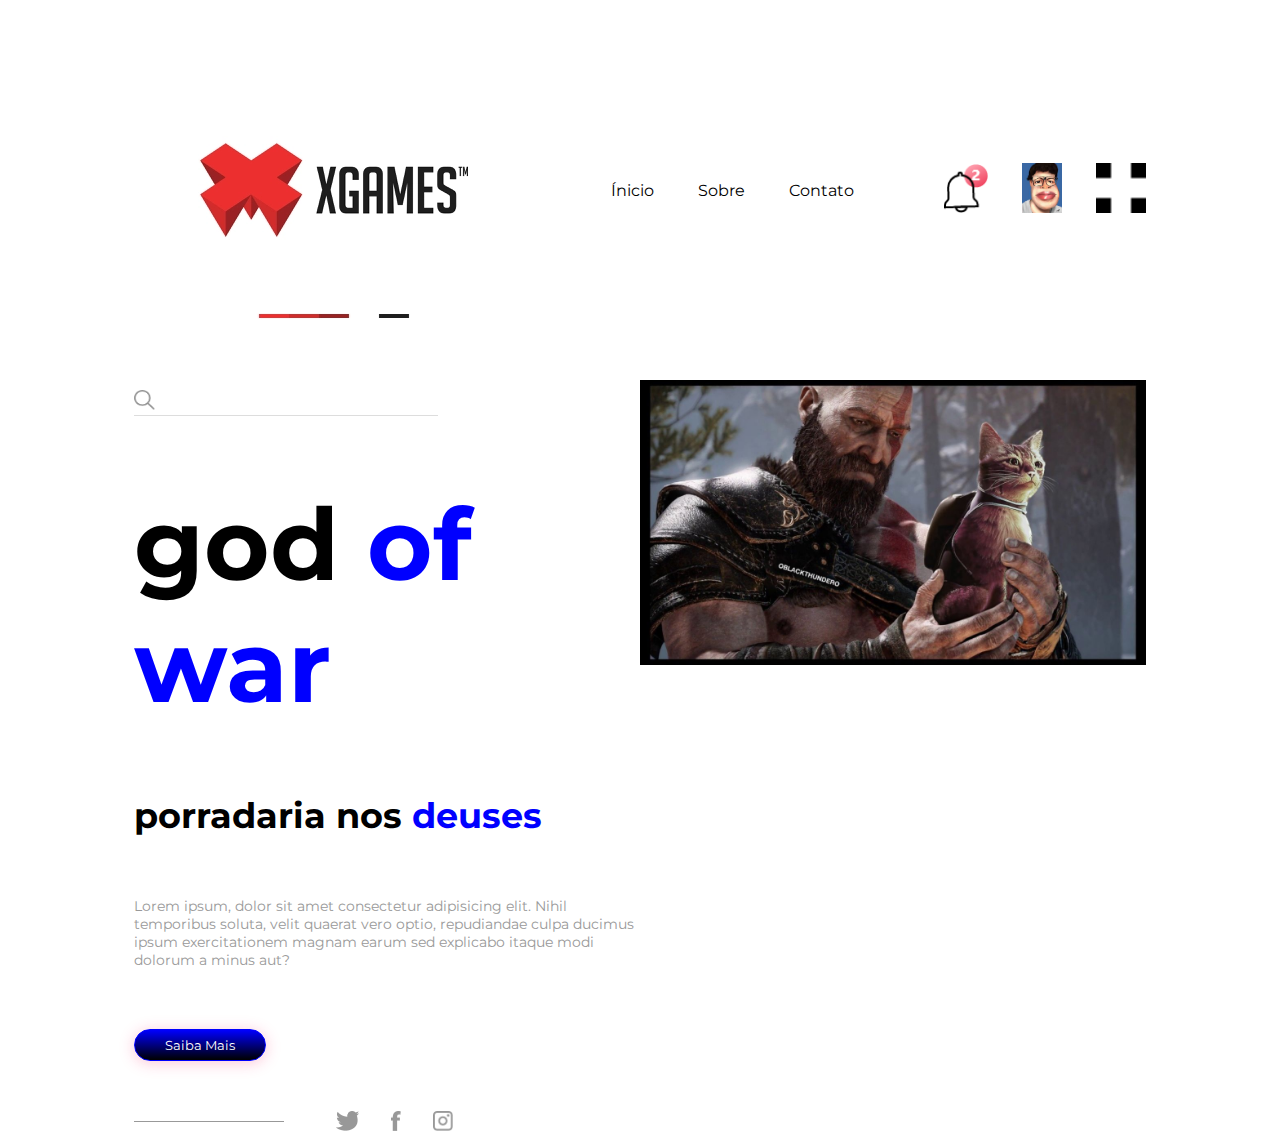
<file: index.html>
<!DOCTYPE html>
<html lang="pt-br">
  <head>
    <meta charset="UTF-8" />
    <title>Xgames - Jogos Online</title>

    <link rel="stylesheet" href="style.css" />

    <link rel="preconnect" href="https://fonts.googleapis.com" />
    <link rel="preconnect" href="https://fonts.gstatic.com" crossorigin />
    <link
      href="https://fonts.googleapis.com/css2?family=Montserrat:wght@400;700&display=swap"
      rel="stylesheet"
    />
  </head>
  <body>
    <div class="hero">
      <div class="navbar">
        <img src="img/xgames.webp" alt="logotipo da fruteira Bom Gosto" />
        <ul>
          <li><a href="#">Ínicio</a></li>
          <li><a href="#">Sobre</a></li>
          <li><a href="#">Contato</a></li>
        </ul>
        <div class="navbar-icons">
          <img src="img/bell.png" alt="" />
          <img src="img/eduuuu.jpg" alt="" />
          <img src="img/menu.png" alt="" />
        </div>
      </div>
      <div class="banner">
        <div class="left-column">
          <div class="search-box">
            <img src="img/search.png" alt="" />
            <input type="text" name="" id="" />
          </div>
          <h1>god <span> of war</span></h1>
          <h3>porradaria nos<span> deuses</span></h3>
          <p>
            Lorem ipsum, dolor sit amet consectetur adipisicing elit. Nihil
            temporibus soluta, velit quaerat vero optio, repudiandae culpa
            ducimus ipsum exercitationem magnam earum sed explicabo itaque modi
            dolorum a minus aut?
          </p>
          <div class="btn">
            <button type="button" class="primary-btn">Saiba Mais</button>
          </div>
          <div class="social-icons">
            <img src="img/twitter.png" alt="" />
            <img src="img/facebook.png" alt="" />
            <img src="img/instagram.png" alt="" />
          </div>
        </div>
        <div class="right-column">
          <img src="img/god cat.jpg" alt="" />
        </div>
      </div>
    </div>
  </body>
</html>
</file>
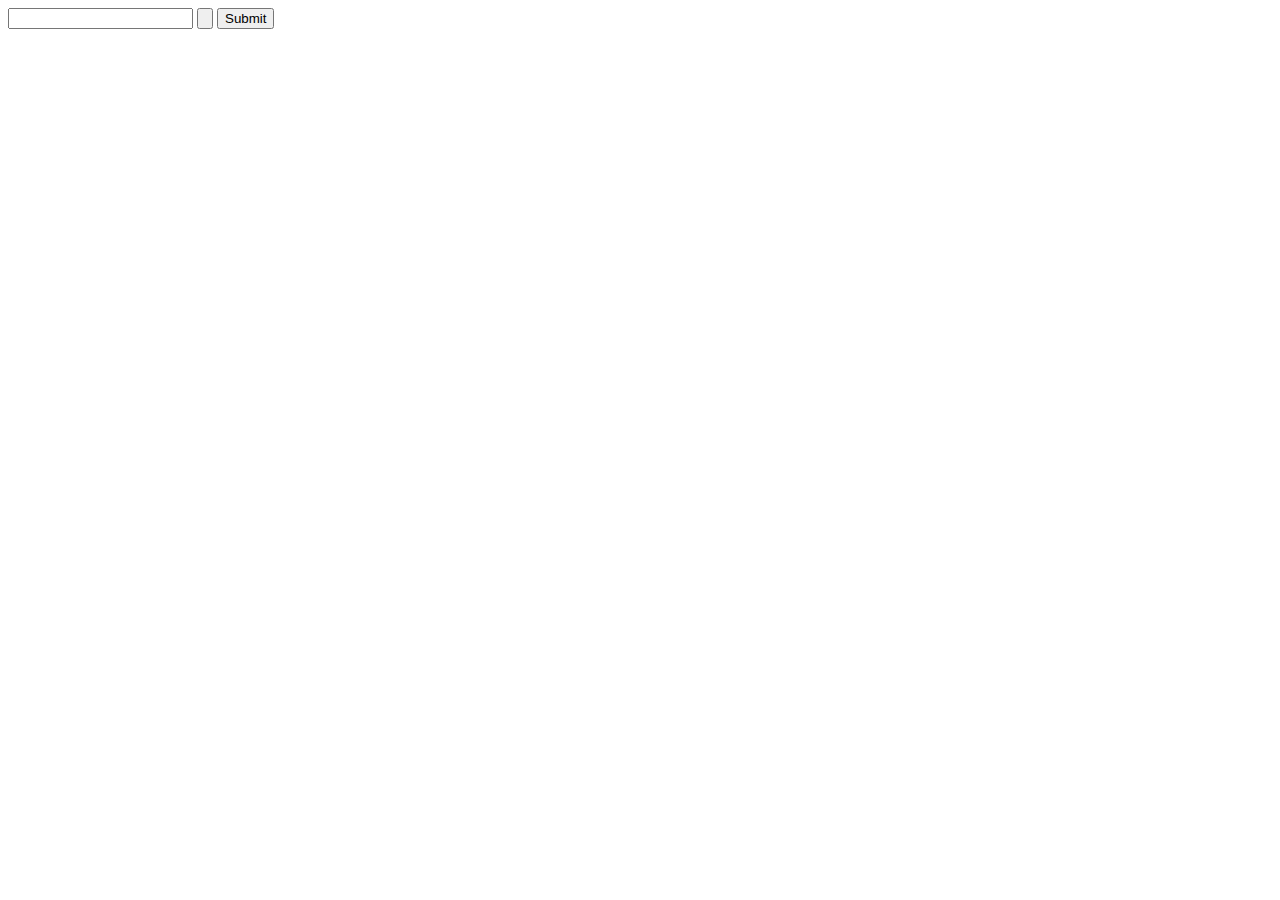
<file: tx04 FORM/index.html>
<!DOCTYPE html>
<html lang="en">
<head>
    <meta charset="UTF-8">
    <meta http-equiv="X-UA-Compatible" content="IE=edge">
    <meta name="viewport" content="width=device-width, initial-scale=1.0">
    <title>Document</title>
</head>
<body>
    <form method="post" action="">
        <input type="text" name="email"> 
        <input type="button" name="senha">
        <input type="submit">
    </form>


    
</body>
</html>
</file>
<file: style.css>
* {
  margin: 60;
  padding: 30;
  font-family: "Montserrat", sans-serif;
}

.hero {
  width: 80%;
  margin: auto;
}

.navbar {
  margin: 40px auto;
  display: flex;
  align-items: center;
}

ul {
  flex: 1;
  text-align: right;
}

ul li {
  display: inline-block;
  list-style: none;
  margin: 0 10px;
}

ul li a {
  text-decoration: none;
  color: #000;
  padding: 0 10px;
  position: relative;
}

ul li a::after {
  content: "";
  width: 30;
  height: 10px;
  background: blue;
  position: absolute;
  left: 50%;
  transform: translateX(-50%);
  top: -55px;
  transition: 0.5s;
}

ul li a:hover::after {
  width: 70%;
}

.navbar-icons img {
  height: 50px;
  margin-left:30px;
  cursor: pointer;
}

.navbar-icons {
  margin-left: 40px;
}

.banner {
  display: flex;
  margin-top: ''30px;
}

.left-column,
.right-column {
  flex-basis: 60%;
}

.right-column img {
  width: 100%;
}

.search-box {
  width: 60%;
  display: flex;
  padding-bottom: 3px;
  border-bottom: 1px solid #ddd;
  margin: 10px 0 30px;
}

.search-box img {
  height: 20px;
  width: 25px;
  cursor: pointer;
}

.search-box input {
  width: 100%;
  margin-left: 30px;
  font-size: 17px;
  border: 0;
  outline: none;
}

.left-column h1 {
  font-size: 100px;
}

.left-column h3 {
  font-size: 35px;
}

span {
  color: blue;
}

.left-column p {
  font-size: 14px;
  color: #999;
  margin: 60px 0;
}

.btn button {
  padding: 7px 30px;
  margin-right: 30px;
  outline: none;
  border: 1px solid blue;
  border-radius: 20px;
  cursor: pointer;
  color: blue;
  background-color: blue;
}

.btn .primary-btn {
  background: linear-gradient(blue, black);
  box-shadow: 0 2px 15px rgba(248, 38, 103, 0.26);
  color: #fff;
}

.btn {
  margin-bottom: 50px;
}

.social-icons {
  width: 200px;
  text-align: center;
  opacity: 0.4;
  position: relative;
  margin-left: 160px;
}

.social-icons img {
  height: 20px;
  margin: 0 14px;
}

.social-icons::after {
  content: "";
  width: 150px;
  height: 1px;
  background: #000;
  position: absolute;
  left: -160px;
  top: 10px;
}
</file>
